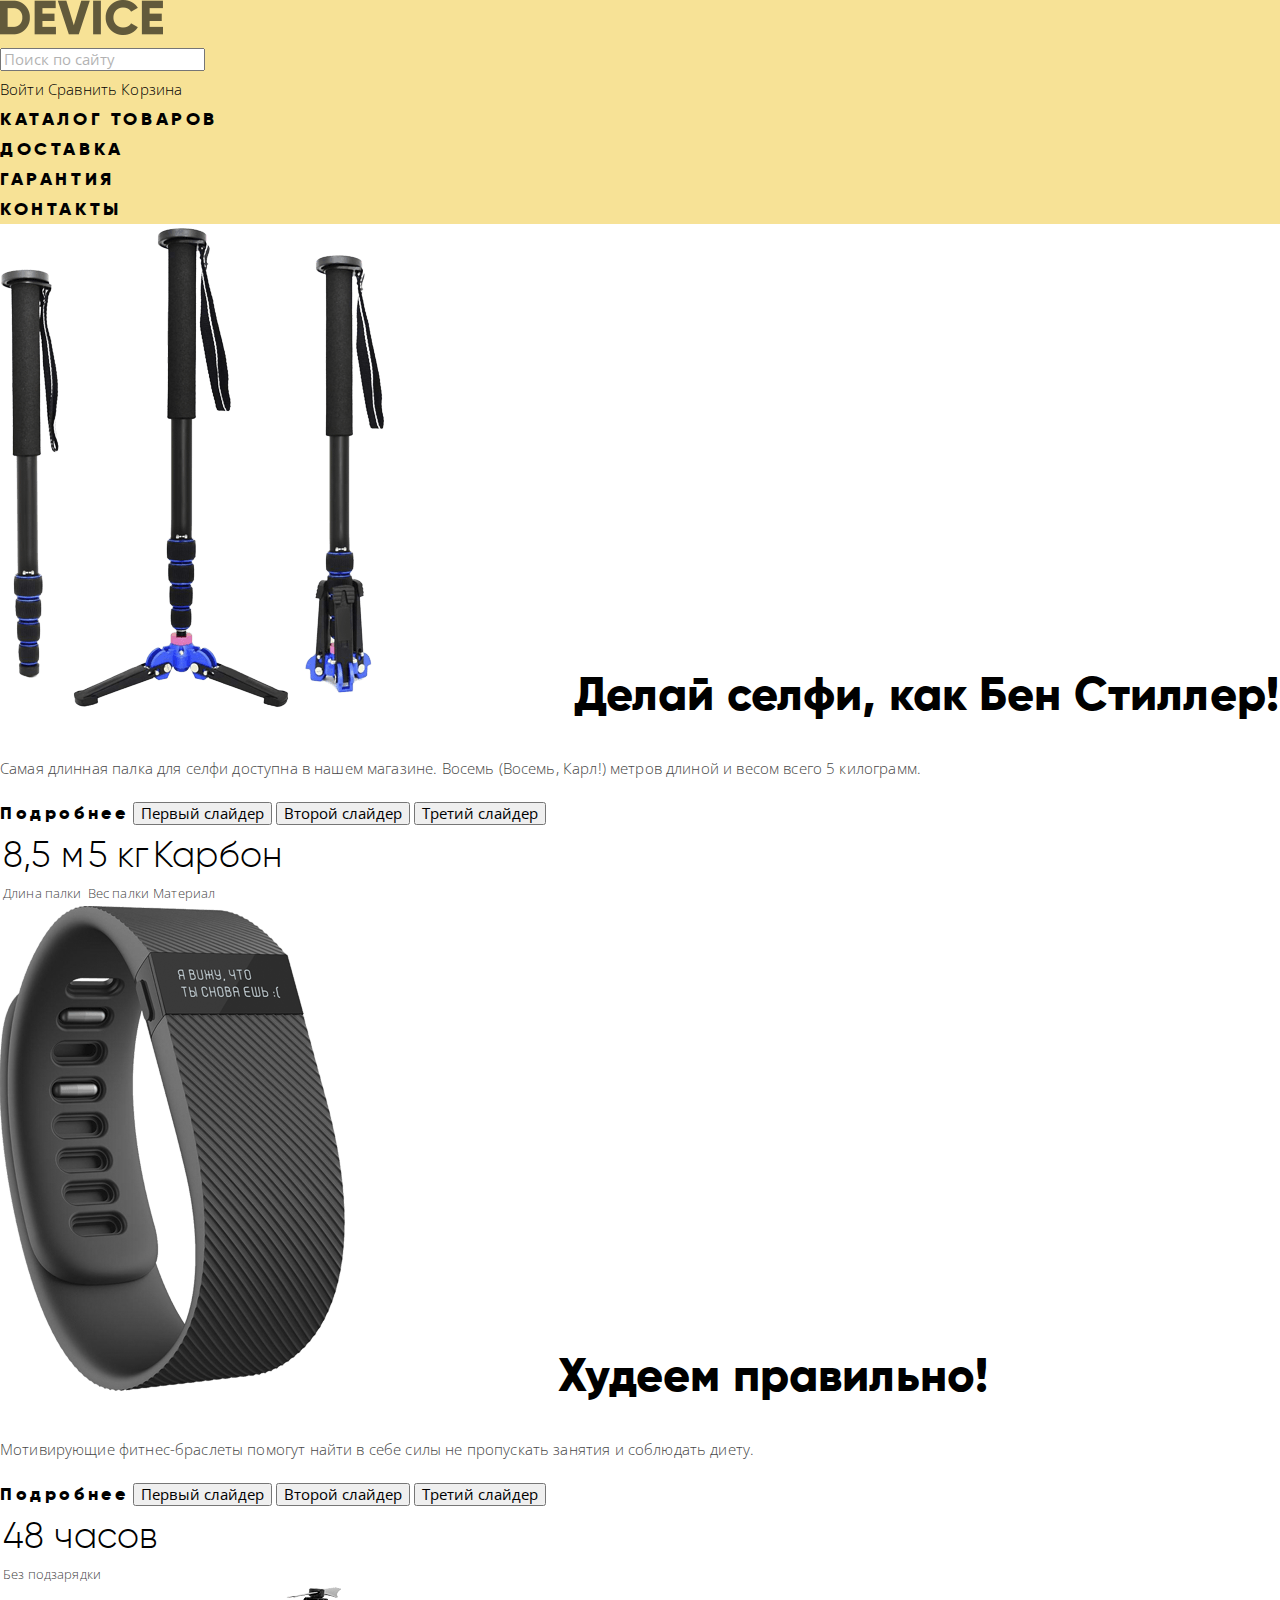
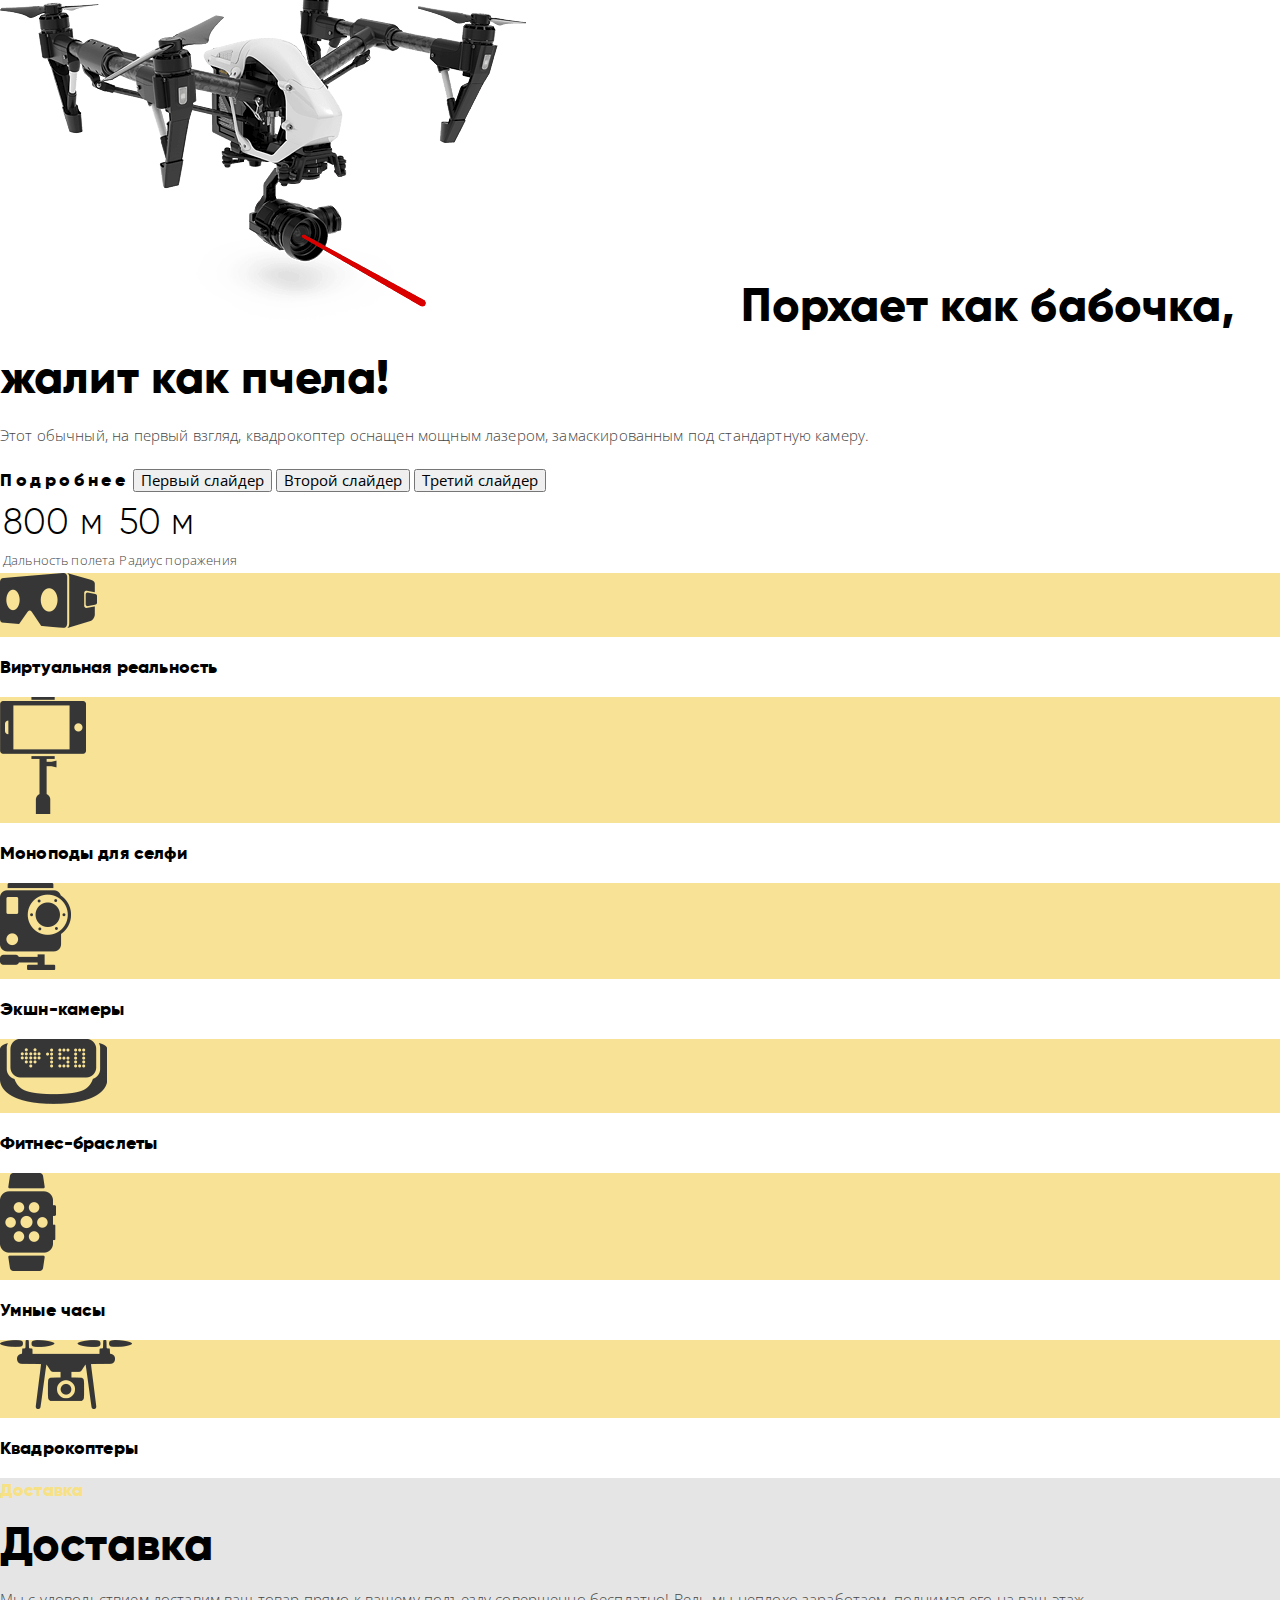
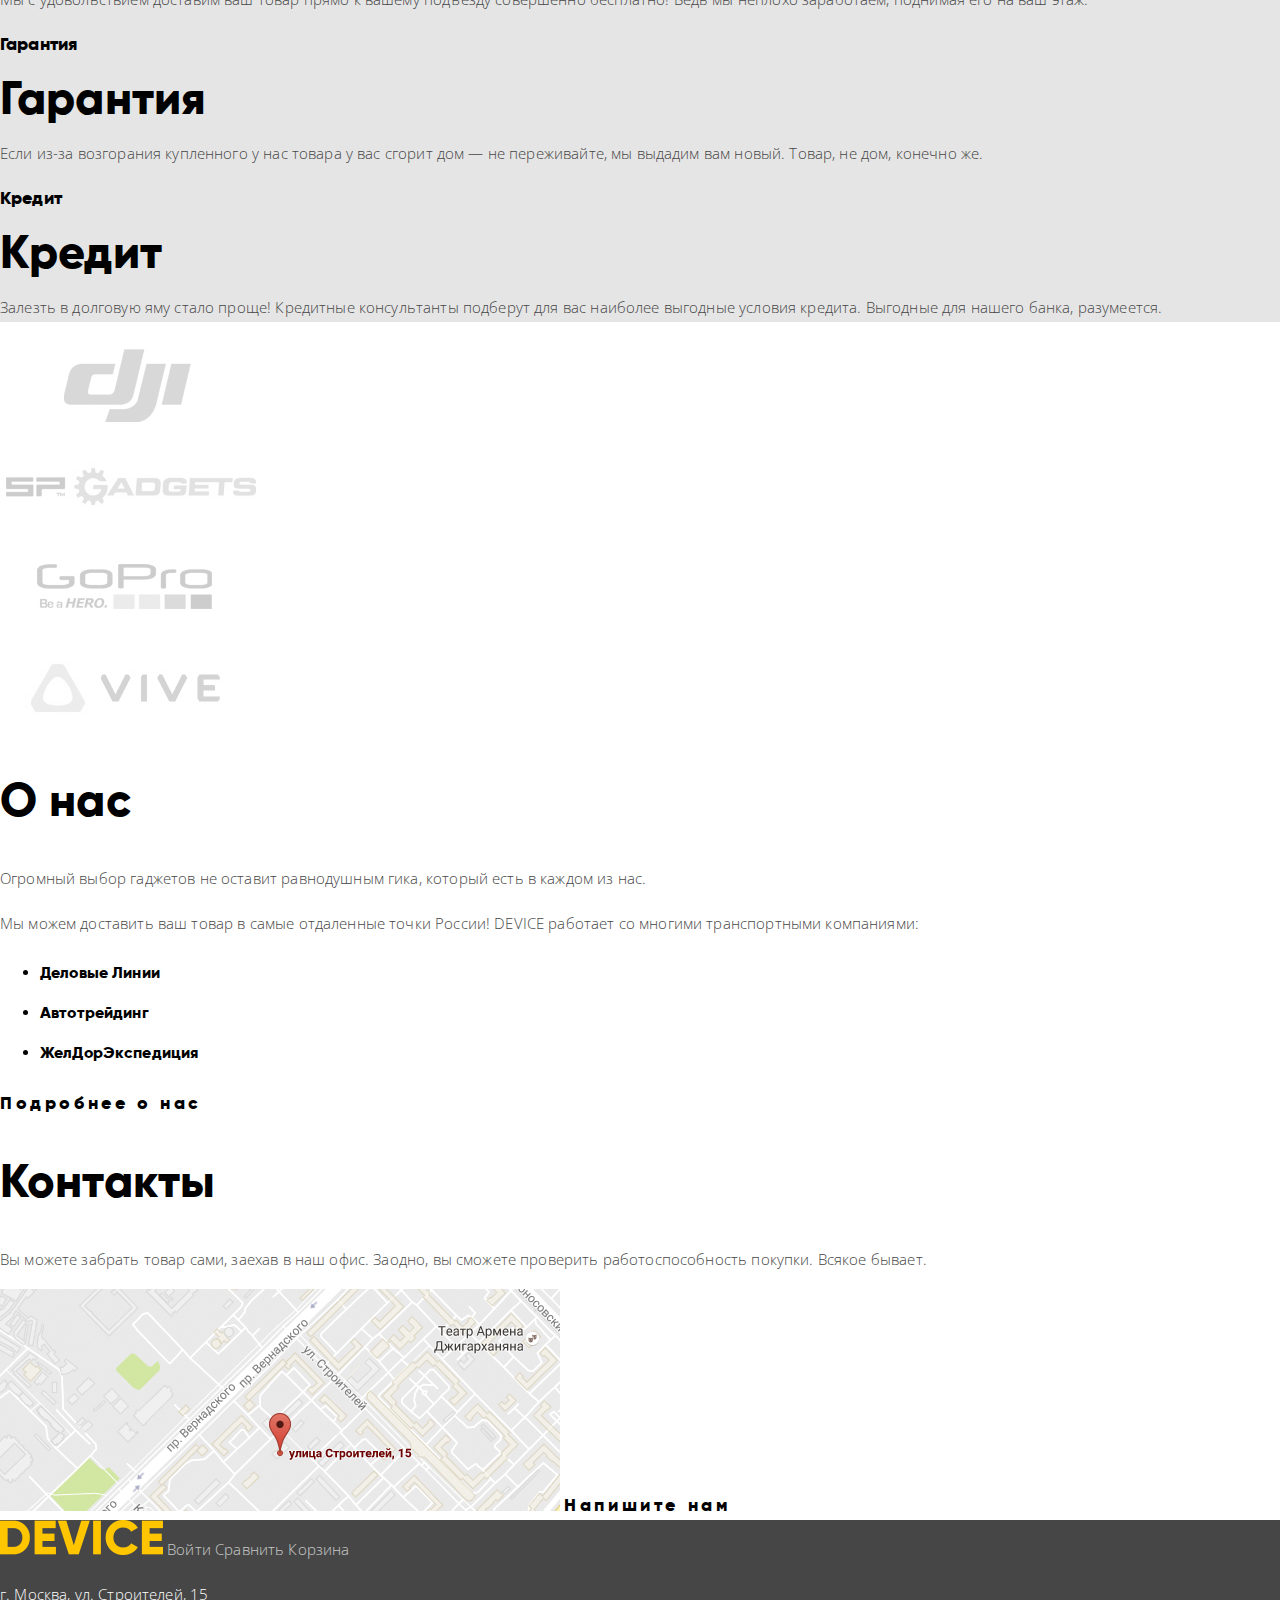
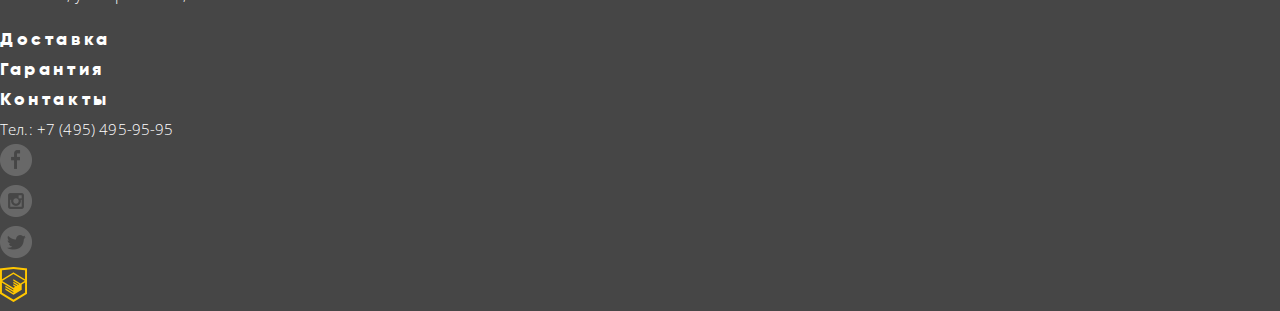
<file: index.html>
<!DOCTYPE html>
<html lang="ru">

<head>
  <meta charset="utf-8">
  <title>HTML Academy: Девайс</title>
  <link href="https://fonts.googleapis.com/css?family=Open+Sans:300,400&display=swap&subset=cyrillic" rel="stylesheet">
  <link rel="stylesheet" href="css/normalize.css">
  <link rel="stylesheet" href="css/style.css">
</head>

<body>
  <header class="main-header">
    <a class="logo-link">
      <img src="img/logo.png" width="163" height="35" alt="Логотип интернет-магазина Девайс">
    </a>
    <form action="/" method="get">
      <label class="visually-hidden" for="search-field">Поиск по сайту</label>
      <input class="search-input" type="search" name="search" id="search-field" placeholder="Поиск по сайту">
      <button class="search-submit" type="submit">Найти</button>
    </form>
    <a class="link-login" href="#">Войти</a>
    <a class="link-compare" href="#">Сравнить</a>
    <a class="link-car" href="#">Корзина</a>
    <nav>
      <ul class="nav-list">
        <li class="nav-item nav-item-hover">
          <a class="nav-link" href="catalog.html">Каталог товаров</a>
          <ul class="nav-dropdown-list">
            <li><a class="nav-dropdown-link" href="#">Виртуальная реальность</a></li>
            <li><a class="nav-dropdown-link" href="#">Моноподы для селфи</a></li>
            <li><a class="nav-dropdown-link" href="#">Экшн-камеры</a></li>
            <li><a class="nav-dropdown-link" href="#">Фитнес-браслеты</a></li>
            <li><a class="nav-dropdown-link" href="#">Умные часы</a></li>
            <li><a class="nav-dropdown-link" href="#">Квадрокоптеры</a></li>
          </ul>
        </li>
        <li class="nav-item"><a class="nav-link" href="#">Доставка</a></li>
        <li class="nav-item"><a class="nav-link" href="#">Гарантия</a></li>
        <li class="nav-item"><a class="nav-link" href="#">Контакты</a></li>
      </ul>
    </nav>
  </header>

  <main>
    <h1 class="visually-hidden">Интернет-магазин Device</h1>
    <section>
      <h2 class="visually-hidden">Популярные товары</h2>
      <ol class="slider-list">
        <li class="slider-item slider-item-active">
          <img src="img/slider-1.png" width="384" height="486" alt="Самая длинная палка для селфи">
          <span class="slider-counter">01</span>
          <b class="slider-attention">Делай селфи, как Бен Стиллер!</b>
          <p>Самая длинная палка для селфи доступна в нашем магазине. Восемь (Восемь, Карл!) метров длиной и весом всего 5 килограмм.</p>
          <a class="main-link" href="#">Подробнее</a>
          <button type="button">Первый слайдер</button>
          <button type="button">Второй слайдер</button>
          <button type="button">Третий слайдер</button>
          <table class="characteristic">
            <tr>
              <td class="characteristic-value">8,5 м</td>
              <td class="characteristic-value">5 кг</td>
              <td class="characteristic-value">Карбон</td>
            </tr>
            <tr>
              <td class="characteristic-property">Длина палки</td>
              <td class="characteristic-property">Вес палки</td>
              <td class="characteristic-property">Материал</td>
            </tr>
          </table>
        </li>
        <li class="slider-item">
          <img src="img/slider-2.png" width="345" height="485" alt="Мотивирующий фитнес-браслет">
          <span class="slider-counter">02</span>
          <b class="slider-attention">Худеем правильно!</b>
          <p>Мотивирующие фитнес-браслеты помогут найти в себе силы не пропускать занятия и соблюдать диету.</p>
          <a class="main-link" href="#">Подробнее</a>
          <button type="button">Первый слайдер</button>
          <button type="button">Второй слайдер</button>
          <button type="button">Третий слайдер</button>
          <table class="characteristic">
            <tr>
              <td class="characteristic-value">48 часов</td>
            </tr>
            <tr>
              <td class="characteristic-property">Без подзарядки</td>
            </tr>
          </table>
        </li>
        <li class="slider-item">
          <img src="img/slider-3.png" width="526" height="334" alt="квадрокоптер">
          <span class="slider-counter">03</span>
          <b class="slider-attention">Порхает как бабочка, жалит как пчела!</b>
          <p>Этот обычный, на первый взгляд, квадрокоптер оснащен мощным лазером, замаскированным под стандартную камеру.</p>
          <a class="main-link" href="#">Подробнее</a>
          <button type="button">Первый слайдер</button>
          <button type="button">Второй слайдер</button>
          <button type="button">Третий слайдер</button>
          <table class="characteristic">
            <tr>
              <td class="characteristic-value">800 м</td>
              <td class="characteristic-value">50 м</td>
            </tr>
            <tr>
              <td class="characteristic-property">Дальность полета</td>
              <td class="characteristic-property">Радиус поражения</td>
            </tr>
          </table>
        </li>
      </ol>
    </section>

    <section>
      <h2 class="visually-hidden">Категории интернет-магазина</h2>
      <ul class="category-list">
        <li class="category-item">
          <a href="#">
            <div class="category-yellow-wrapper">
              <img src="img/popular-1.png" width="97" height="55" alt="Очки виртуальной реальности">
            </div>
            <h3 class="category-title">Виртуальная реальность</h3>
          </a>
        </li>
        <li class="category-item">
          <a href="#">
            <div class="category-yellow-wrapper">
              <img src="img/popular-2.png" width="86" height="117" alt="Монопод для селфи">
            </div>
            <h3 class="category-title">Моноподы для селфи</h3>
          </a>
        </li>
        <li class="category-item">
          <a href="#">
            <div class="category-yellow-wrapper">
              <img src="img/popular-3.png" width="71" height="87" alt="Экшн-камеры">
            </div>
            <h3 class="category-title">Экшн-камеры</h3>
          </a>
        </li>
        <li class="category-item">
          <a href="#">
            <div class="category-yellow-wrapper">
              <img src="img/popular-4.png" width="107" height="65" alt="Фитнес-браслет">
            </div>
            <h3 class="category-title">Фитнес-браслеты</h3>
          </a>
        </li>
        <li class="category-item">
          <a href="#">
            <div class="category-yellow-wrapper">
              <img src="img/popular-5.png" width="56" height="98" alt="Умные часы">
            </div>
            <h3 class="category-title">Умные часы</h3>
          </a>
        </li>
        <li class="category-item">
          <a href="#">
            <div class="category-yellow-wrapper">
              <img src="img/poppular-6.png" width="132" height="69" alt="Квадрокоптер">
            </div>
            <h3 class="category-title">Квадрокоптеры</h3>
          </a>
        </li>
      </ul>
    </section>

    <section class="info">
      <h2 class="visually-hidden">Дополнительная информация</h2>
      <ul class="info-list">
        <li>
          <h3 class="info-title info-title-active">Доставка</h3>
          <b class="info-name">Доставка</b>
          <p>Мы с удовольствием доставим ваш товар прямо к вашему подъезду совершенно бесплатно! Ведь мы неплохо заработаем, поднимая его на ваш этаж.</p>
        </li>
        <li>
          <h3 class="info-title">Гарантия</h3>
          <b class="info-name">Гарантия</b>
          <p>Если из-за возгорания купленного у нас товара у вас сгорит дом — не переживайте, мы выдадим вам новый. Товар, не дом, конечно же.</p>
        </li>
        <li>
          <h3 class="info-title">Кредит</h3>
          <b class="info-name">Кредит</b>
          <p>Залезть в долговую яму стало проще! Кредитные консультанты подберут для вас наиболее выгодные условия кредита. Выгодные для нашего банка, разумеется.</p>
        </li>
      </ul>
    </section>

    <section>
      <h2 class="visually-hidden">Партнеры</h2>
      <ul class="partners-list">
        <li class="partners-item partners-item-one">
          <img src="img/logo-1.jpg" width="260" height="100" alt="Партнер dji">
        </li>
        <li class="partners-item partners-item-two">
          <img src="img/logo-2.jpg" width="260" height="100" alt="Партнер sp gadjets">
        </li>
        <li class="partners-item partners-item-three">
          <img src="img/logo-3.jpg" width="260" height="100" alt="Партнер go pro">
        </li>
        <li class="partners-item partners-item-four">
          <img src="img/logo-4.jpg" width="260" height="100" alt="Партнер vive">
        </li>
      </ul>
    </section>

    <section>
      <h2 class="title-h2">О нас</h2>
      <p>Огромный выбор гаджетов не оставит равнодушным гика, который есть в каждом из нас.</p>
      <p>Мы можем доставить ваш товар в самые отдаленные точки России! DEVICE работает со многими транспортными компаниями:</p>
      <ul class="about-list">
        <li class="about-item">Деловые Линии</li>
        <li class="about-item">Автотрейдинг</li>
        <li class="about-item">ЖелДорЭкспедиция</li>
      </ul>
      <a class="main-link" href="#">Подробнее о нас</a>
    </section>

    <section>
      <h2 class="title-h2">Контакты</h2>
      <p>Вы можете забрать товар сами, заехав в наш офис. Заодно, вы сможете проверить работоспособность покупки. Всякое бывает.</p>
      <img src="img/map.jpg" width="560" height="222" alt="Офис магазина: город Москва, улица строителей, дом 15">
      <a class="main-link" href="#">Напишите нам</a>
    </section>
  </main>

  <footer class="main-footer">
    <a class="logo-link">
      <img src="img/logo_footer.png" width="163" height="35" alt="Логотип интернет-магазина Девайс">
    </a>
    <a class="link-login link-login-white" href="#">Войти</a>
    <a class="link-compare link-compare-white" href="#">Сравнить</a>
    <a class="link-car link-car-white" href="#">Корзина</a>
    <p class="footer-address">г. Москва, ул. Строителей, 15</p>
    <ul class="nav-footer">
      <li><a class="nav-footer-link" href="#">Доставка</a></li>
      <li><a class="nav-footer-link" href="#">Гарантия</a></li>
      <li><a class="nav-footer-link" href="#">Контакты</a></li>
    </ul>
    <a class="phone-link" href="tel:+74954959595">Тел.: +7 (495) 495-95-95</a>
    <ul class="social-list">
      <li><a class="social-link" href="#"><img src="img/fb.png" width="32" height="32" alt="Фейсбук"></a></li>
      <li><a class="social-link" href="#"><img src="img/instagram.png" width="32" height="32" alt="Инстаграм"></a></li>
      <li><a class="social-link" href="#"><img src="img/twitter.png" width="32" height="32" alt="Твитер"></a></li>
    </ul>
    <a class="parthers-link" href="https://htmlacademy.ru/">
      <img src="img/logo-html.png" width="27" height="35" alt="логотип htmlacademy">
    </a>
  </footer>

  <section class="feedback">
    <h3 class="visually-hidden">Отправить сообщение</h3>
    <form action="/" method="post">
      <p>
        <label for="name-field">Ваше имя:</label>
        <input type="text" name="name" id="name-field" placeholder="Имя Фамилия">
      </p>
      <p>
        <label for="email-field">Ваш e-mail:</label>
        <input type="email" name="email" id="email-field" placeholder="email@example.com">
      </p>
      <p>
        <label for="text-field">Текст письма:</label>
        <textarea name="text" id="text-field" cols="30" rows="10">В свободной форме</textarea>
      </p>
      <button type="submit">Отправить</button>
    </form>
    <button type="button">Закрыть окно отправки сообщения</button>
  </section>

  <section class="addres">
    <h3 class="visually-hidden">Как к нам проехать</h3>
    <img src="img/map-big.jpg" width="960" height="559" alt="Офис магазина: город Москва, улица строителей, дом 15">
    <p>
      <button type="button">Закрыть окно проезда к магазину</button>
    </p>
  </section>
</body>

</html>
</file>
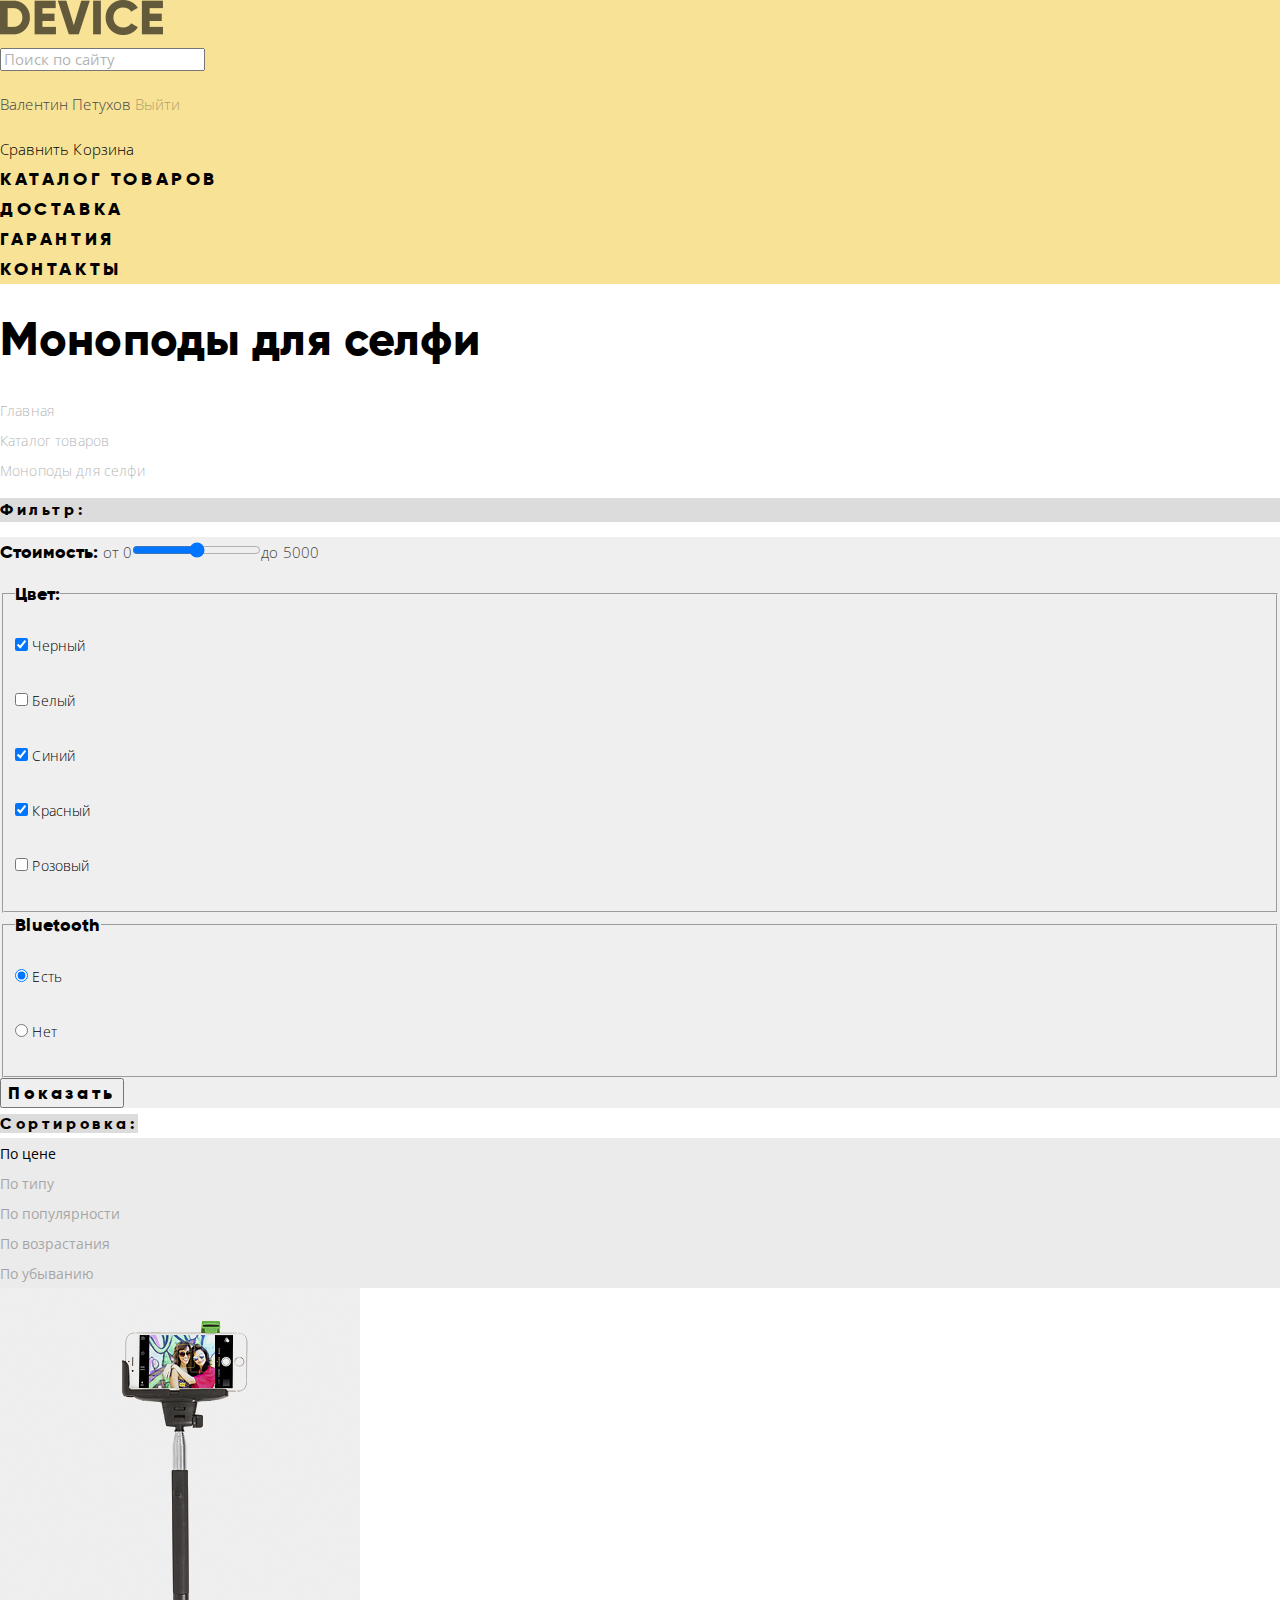
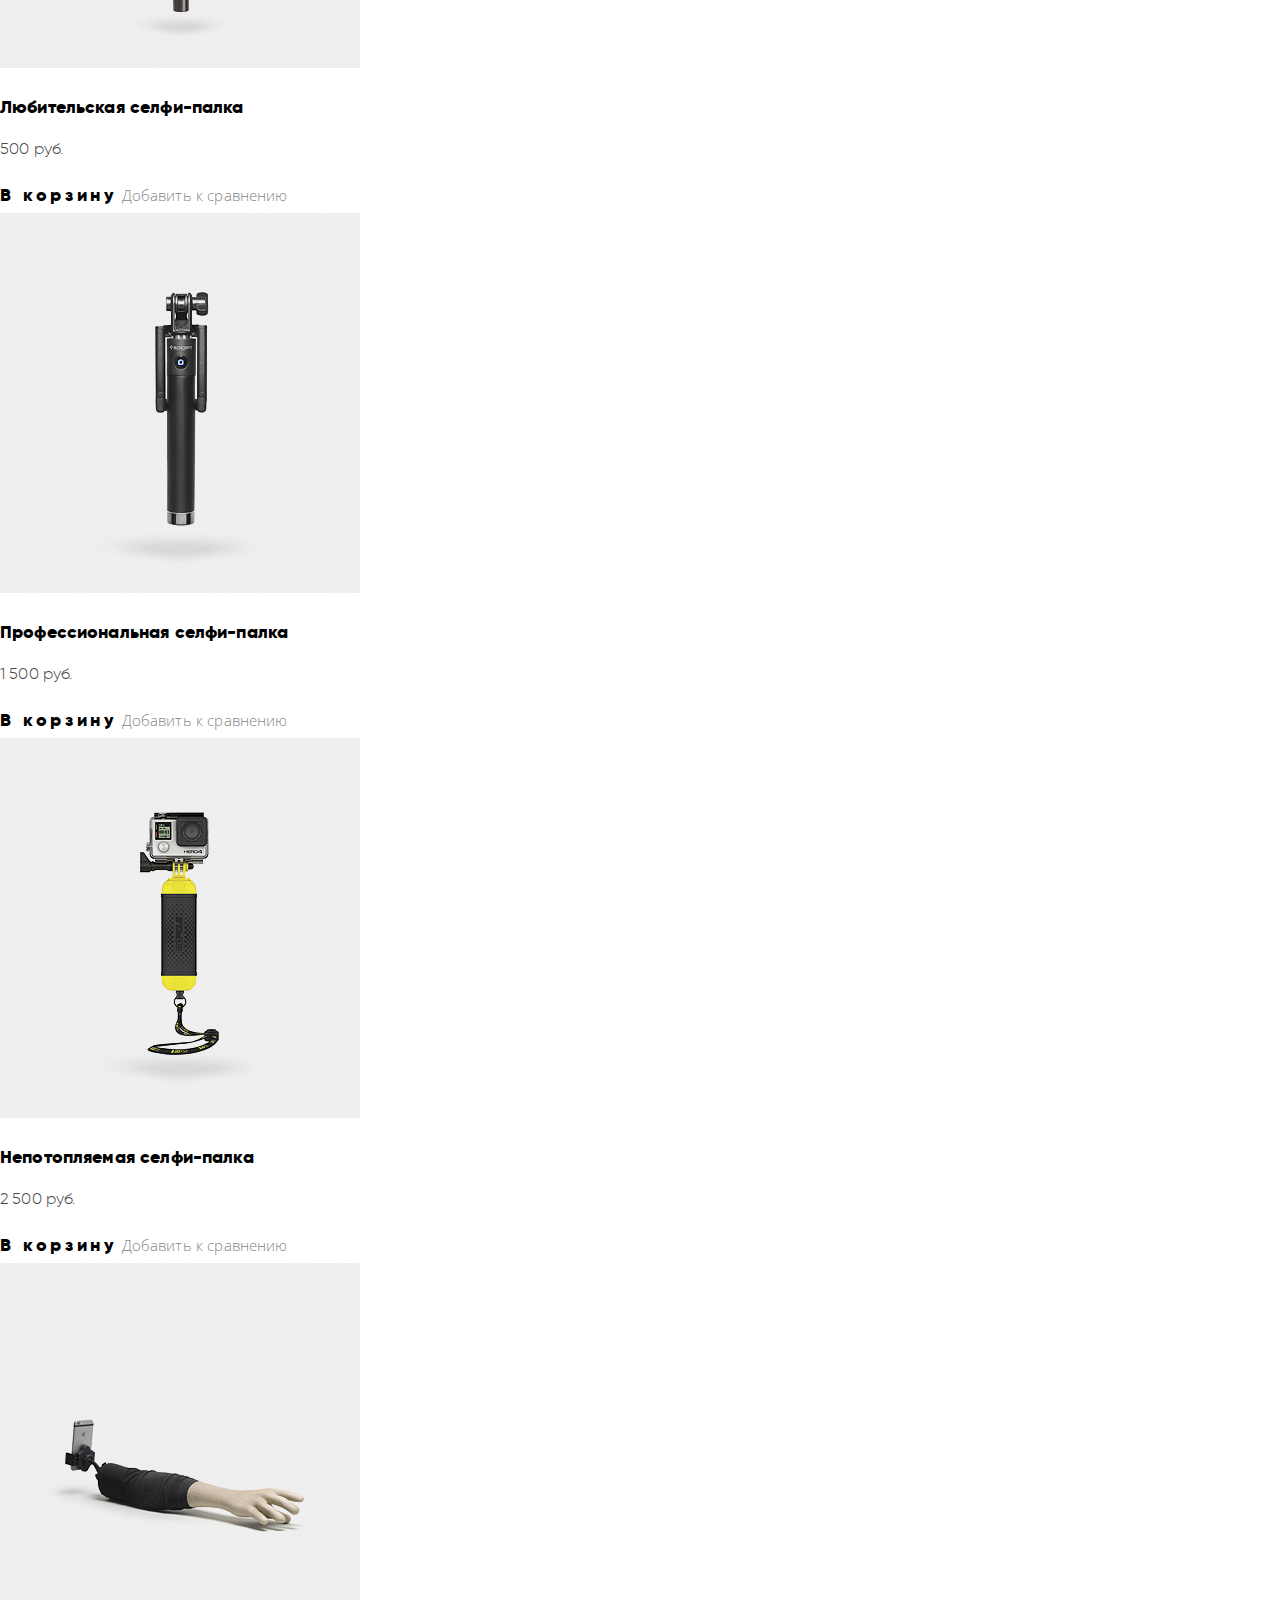
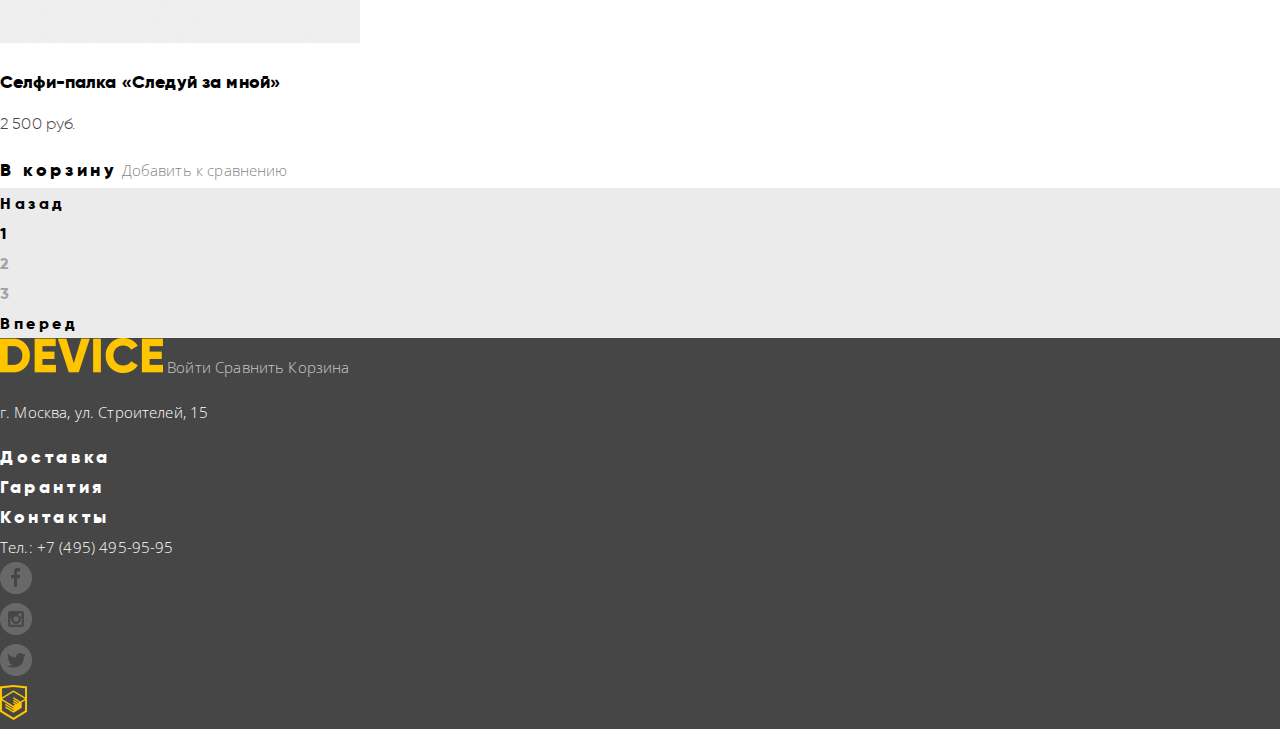
<file: catalog.html>
<!DOCTYPE html>
<html lang="ru">

<head>
  <meta charset="utf-8">
  <title>HTML Academy: Девайс</title>
  <link href="https://fonts.googleapis.com/css?family=Open+Sans:300,400&display=swap&subset=cyrillic" rel="stylesheet">
  <link rel="stylesheet" href="css/normalize.css">
  <link rel="stylesheet" href="css/style.css">
</head>

<body>
  <header class="main-header">
    <a class="logo-link" href="index.html">
      <img src="img/logo.png" width="163" height="35" alt="Логотип интернет-магазина Девайс">
    </a>
    <form action="/" method="get">
      <label class="visually-hidden" for="search-field">Поиск по сайту</label>
      <input class="search-input" type="search" name="search" id="search-field" placeholder="Поиск по сайту">
      <button class="search-submit" type="submit">Найти</button>
    </form>
    <p class="link-login-name">Валентин Петухов
      <a class="link-login" href="#">Выйти</a>
    </p>
    <a class="link-compare" href="#">Сравнить</a>
    <a class="link-car" href="#">Корзина</a>
    <nav>
      <ul class="nav-list">
        <li class="nav-item nav-item-hover"><a class="nav-link">Каталог товаров</a>
          <ul class="nav-dropdown-list">
            <li><a class="nav-dropdown-link" href="#">Виртуальная реальность</a></li>
            <li><a class="nav-dropdown-link" href="#">Моноподы для селфи</a></li>
            <li><a class="nav-dropdown-link" href="#">Экшн-камеры</a></li>
            <li><a class="nav-dropdown-link" href="#">Фитнес-браслеты</a></li>
            <li><a class="nav-dropdown-link" href="#">Умные часы</a></li>
            <li><a class="nav-dropdown-link" href="#">Квадрокоптеры</a></li>
          </ul>
        </li>
        <li class="nav-item"><a class="nav-link" href="#">Доставка</a></li>
        <li class="nav-item"><a class="nav-link" href="#">Гарантия</a></li>
        <li class="nav-item"><a class="nav-link" href="#">Контакты</a></li>
      </ul>
    </nav>
  </header>

  <main>
    <h1 class="main-title">Моноподы для селфи</h1>
    <ul class="breadcrumbs">
      <li class="breadcrumbs-item"><a class="breadcrumbs-link" href="index.html">Главная</a></li>
      <li class="breadcrumbs-item"><a class="breadcrumbs-link" href="catalog.html">Каталог товаров</a></li>
      <li class="breadcrumbs-item"><a class="breadcrumbs-link">Моноподы для селфи</a></li>
    </ul>

    <section>
      <h2 class="filter-title">Фильтр:</h2>
      <form class="filter" action="/" method="get">
        <p>
          <label class="filter-label-title" for="price-field">Стоимость:</label>
          от 0<input type="range" name="price" id="price-field">до 5000
        </p>
        <fieldset>
          <legend class="filter-label-title">Цвет:</legend>
          <p>
            <input class="filter-checkbox" type="checkbox" name="color-black" id="color-black-field" checked>
            <label class="filter-label" for="color-black-field">Черный</label>
          </p>
          <p>
            <input class="filter-checkbox" type="checkbox" name="color-white" id="color-white-field">
            <label class="filter-label" for="color-white-field">Белый</label>
          </p>
          <p>
            <input class="filter-checkbox" type="checkbox" name="color-blue" id="color-blue-field" checked>
            <label class="filter-label" for="color-blue-field">Синий</label>
          </p>
          <p>
            <input class="filter-checkbox" type="checkbox" name="color-red" id="color-red-field" checked>
            <label class="filter-label" for="color-red-field">Красный</label>
          </p>
          <p>
            <input class="filter-checkbox" type="checkbox" name="color-ping" id="color-ping-field">
            <label class="filter-label" for="color-ping-field">Розовый</label>
          </p>
        </fieldset>
        <fieldset>
          <legend class="filter-label-title">Bluetooth</legend>
          <p>
            <input class="filter-radio" type="radio" name="bluetooth" value="on" id="bluetooth-field-on" checked>
            <label class="filter-label" for="bluetooth-field-on">Есть</label>
          </p>
          <p>
            <input class="filter-radio" type="radio" name="bluetooth" value="off" id="bluetooth-field-off">
            <label class="filter-label" for="bluetooth-field-on">Нет</label>
          </p>
        </fieldset>
        <button class="main-link" type="submit">Показать</button>
      </form>
    </section>

    <section>
      <h2 class="visually-hidden">Каталог товаров</h2>
      <b class="sort-title">Сортировка:</b>
      <ul class="sort-list">
        <li class="sort-item"><a class="sort-link sort-link-active" href="#">По цене</a></li>
        <li class="sort-item"><a class="sort-link" href="#">По типу</a></li>
        <li class="sort-item"><a class="sort-link" href="#">По популярности</a></li>
        <li class="sort-item"><a class="sort-link" href="#">По возрастания</a></li>
        <li class="sort-item"><a class="sort-link" href="#">По убыванию</a></li>
      </ul>
      <ul class="product-list">
        <li>
          <article>
            <img src="img/item-1.jpg" width="360" height="380" alt="Любительская селфи-палка">
            <a class="product-link" href="#">
              <h3 class="product-title">Любительская селфи-палка</h3>
            </a>
            <p class="product-price">500 руб.</p>
            <a class="main-link" href="#">В корзину</a>
            <a class="compare-add" href="#">Добавить к сравнению</a>
          </article>
        </li>
        <li>
          <article>
            <img src="img/item-2.jpg" width="360" height="380" alt="Профессиональная селфи-палка">
            <a class="product-link" href="#">
              <h3 class="product-title">Профессиональная селфи-палка</h3>
            </a>
            <p class="product-price">1 500 руб.</p>
            <a class="main-link" href="#">В корзину</a>
            <a class="compare-add" href="#">Добавить к сравнению</a>
          </article>
        </li>
        <li>
          <article>
            <img src="img/item-3.jpg" width="360" height="380" alt="Непотопляемая селфи-палка">
            <a class="product-link" href="#">
              <h3 class="product-title">Непотопляемая селфи-палка</h3>
            </a>
            <p class="product-price">2 500 руб.</p>
            <a class="main-link" href="#">В корзину</a>
            <a class="compare-add" href="#">Добавить к сравнению</a>
          </article>
        </li>
        <li>
          <article>
            <img src="img/item-4.jpg" width="360" height="380" alt="Селфи-палка «Следуй за мной»">
            <a class="product-link" href="#">
              <h3 class="product-title">Селфи-палка «Следуй за мной»</h3>
            </a>
            <p class="product-price">2 500 руб.</p>
            <a class="main-link" href="#">В корзину</a>
            <a class="compare-add" href="#">Добавить к сравнению</a>
          </article>
        </li>
      </ul>
      <ul class="pagination">
        <li><a class="pagination-link pagination-active pagination-back" href="#">Назад</a></li>
        <li><a class="pagination-link pagination-active">1</a></li>
        <li><a class="pagination-link" href="#">2</a></li>
        <li><a class="pagination-link" href="#">3</a></li>
        <li><a class="pagination-link pagination-active pagination-forward" href="#">Вперед</a></li>
      </ul>
    </section>
  </main>

  <footer class="main-footer">
    <a class="logo-link">
      <img src="img/logo_footer.png" width="163" height="35" alt="Логотип интернет-магазина Девайс">
    </a>
    <a class="link-login link-login-white" href="#">Войти</a>
    <a class="link-compare link-compare-white" href="#">Сравнить</a>
    <a class="link-car link-car-white" href="#">Корзина</a>
    <p class="footer-address">г. Москва, ул. Строителей, 15</p>
    <ul class="nav-footer">
      <li><a class="nav-footer-link" href="#">Доставка</a></li>
      <li><a class="nav-footer-link" href="#">Гарантия</a></li>
      <li><a class="nav-footer-link" href="#">Контакты</a></li>
    </ul>
    <a class="phone-link" href="tel:+74954959595">Тел.: +7 (495) 495-95-95</a>
    <ul class="social-list">
      <li><a class="social-link" href="#"><img src="img/fb.png" width="32" height="32" alt="Фейсбук"></a></li>
      <li><a class="social-link" href="#"><img src="img/instagram.png" width="32" height="32" alt="Инстаграм"></a></li>
      <li><a class="social-link" href="#"><img src="img/twitter.png" width="32" height="32" alt="Твитер"></a></li>
    </ul>
    <a class="parthers-link" href="https://htmlacademy.ru/">
      <img src="img/logo-html.png" width="27" height="35" alt="логотип htmlacademy">
    </a>
  </footer>
</body>

</html>
</file>
<file: css/style.css>
@font-face {
  font-family: 'Gilroy';
  src: 
    local('Gilroy'),
    url('../fonts/GilroyLight/GilroyLight.woff2') format('woff2'),
    url('../fonts/GilroyLight/GilroyLight.woff') format('woff');
  font-weight: 200;
  font-style: normal;
}

@font-face {
  font-family: 'Gilroy';
  src: 
    local('Gilroy'),
    url('../fonts/GilroyExtraBold/GilroyExtraBold.woff2') format('woff2'),
    url('../fonts/GilroyExtraBold/GilroyExtraBold.woff') format('woff');
  font-weight: 800;
  font-style: normal;
}

*,
*::after,
*::before {
  box-sizing: border-box;
}

body {
  margin: 0;
  padding: 0;
  font-family: 'Open Sans', 'Arial', sans-serif;
  font-size: 15px;
  line-height: 30px;
  letter-spacing: 0.15px;
  font-weight: 300;
  color: #464646;
}

img {
  max-width: 100%;
}

a {
  text-decoration: none;
}

.visually-hidden {
  position: absolute;
  width: 1px;
  height: 1px;
  margin: -1px;
  border: 0;
  padding: 0;
  clip: rect(0 0 0 0);
  overflow: hidden;
}

.main-header {
  background-color: #f7e296;
}

.logo-link:hover {
  opacity: 0.6;
}

.logo-link:active {
  opacity: 0.3;
}

.search-input::placeholder {
  color: #000000;
  opacity: 0.3;
}

.search-input:hover::placeholder {
  opacity: 0.6;
}

.search-input:focus::placeholder {
  opacity: 1;
}

.search-submit {
  display: none;
}

.search-input:focus ~ .search-submit {
  display: block;
}

.link-login-name .link-login{
  opacity: 0.3;
}

.link-login,
.link-compare,
.link-car {
  color: #000000;
}

.link-login:hover,
.link-compare:hover,
.link-car:hover {
  opacity: 0.6;
}

.link-login:active,
.link-compare:active,
.link-car:active {
  opacity: 0.3;
}

.nav-list,
.nav-dropdown-list,
.category-list,
.info-list,
.partners-list,
.nav-footer,
.social-list,
.breadcrumbs,
.sort-list,
.product-list,
.pagination {
  margin: 0;
  padding: 0;
  list-style: none;
}

.nav-dropdown-list {
  display: none;
}

.nav-item-hover:hover .nav-dropdown-list {
  display: block;
}

.nav-link {
  font-family: 'Gilroy', 'Arial', sans-serif;
  font-size: 18px;
  line-height: 24px;
  letter-spacing: 3.6px;
  font-weight: 800;
  color: #000000;
  text-transform: uppercase;
}

.nav-link:hover {
  opacity: 0.6;
}

.nav-link:active {
  opacity: 0.3;
}

.nav-dropdown-link {
  line-height: 36px;
  color: #000000;
}

.nav-dropdown-link:hover {
  opacity: 0.6;
}

.nav-dropdown-link:active {
  opacity: 0.3;
}

.slider-list {
  margin: 0;
  padding: 0;
  list-style: none;
}

.slider-counter {
  text-align: right;
  font-family: 'Gilroy', 'Arial', sans-serif;
  font-size: 179px;
  line-height: 179px;
  font-weight: 800;
  color: #ffffff;
}

.slider-attention {
  font-family: 'Gilroy', 'Arial', sans-serif;
  font-size: 47px;
  line-height: 56px;
  font-weight: 800;
  color: #000000;
}

.main-link {
  text-align: center;
  font-family: 'Gilroy', 'Arial', sans-serif;
  font-size: 18px;
  line-height: 24px;
  letter-spacing: 3.6px;
  font-weight: 800;
  color: #000000;
}

.characteristic-value {
  font-family: 'Gilroy', 'Arial', sans-serif;
  font-size: 36px;
  line-height: 48px;
  font-weight: 200;
  color: #000000;
}

.characteristic-property {
  font-size: 13px;
  line-height: 20px;
  font-weight: 200;
}

.category-item:active{
  opacity: 0.3;
}

.category-yellow-wrapper {
  background-color: #f7e296;
}

.category-yellow-wrapper:hover {
  background-color: #f0c52e;
}

.category-title {
  font-family: 'Gilroy', 'Arial', sans-serif;
  font-size: 18px;
  line-height: 24px;
  font-weight: 800;
  color: #000000;
}

.info {
  background-color: #e5e5e5;
}

.info-title {
  font-family: 'Gilroy', 'Arial', sans-serif;
  font-size: 18px;
  line-height: 24px;
  font-weight: 800;
  color: #000000;
}

.info-title-active {
  color: #f7e184;
}

.partners-item {
  width: 260px;
  height: 100px;
}

.partners-item:hover {
  background-repeat: no-repeat;
}

.partners-item-one:hover {
  background-image: url('../img/logo-1-hover.png');
}

.partners-item-two:hover {
  background-image: url('../img/logo-2-hover.jpg');
}

.partners-item-three:hover {
  background-image: url('../img/logo-3-hover.jpg');
}

.partners-item-four:hover {
  background-image: url('../img/logo-4-hover.jpg');
}

.partners-item:hover img{
  display: none;
}

.info-name {
  font-family: 'Gilroy', 'Arial', sans-serif;
  font-size: 47px;
  line-height: 48px;
  font-weight: 800;
  color: #000000;
}

.main-title,
.title-h2 {
  font-family: 'Gilroy', 'Arial', sans-serif;
  font-size: 47px;
  line-height: 48px;
  font-weight: 800;
  color: #000000;
}

.about-item {
  font-family: 'Gilroy', 'Arial', sans-serif;
  font-size: 16px;
  line-height: 40px;
  font-weight: 800;
  color: #000000;  
}

.main-footer {
  background-color: #464646;
}

.link-login-white,
.link-compare-white,
.link-car-white {
  opacity: 0.7;
  color: #ffffff;
}

.link-login-white:hover,
.link-compare-white:hover,
.link-car-white:hover {
  opacity: 1;
}

.link-login-white:active,
.link-compare-white:active,
.link-car-white:active {
  opacity: 0.3;
}

.footer-address {
  color: #ffffff;
}

.nav-footer-link {
  font-family: 'Gilroy', 'Arial', sans-serif;
  font-size: 18px;
  line-height: 24px;
  letter-spacing: 3.6px;
  font-weight: 800;
  color: #ffffff;
}

.nav-footer-link:hover {
  opacity: 0.6;
}

.nav-footer-link:active {
  opacity: 0.3;
}

.phone-link {
  color: #ffffff;
}

.social-link {
  opacity: 0.3;
}

.social-link:hover {
  opacity: 1;
}

.social-link:active {
  opacity: 0.1;
}

.parthers-link:hover {
  opacity: 0.6;
}

.parthers-link:active {
  opacity: 0.3;
}

.breadcrumbs-link {
  font-size: 14px;
  line-height: 24px;
  color: #000000;
  opacity: 0.3;
}

.breadcrumbs-link:hover {
  opacity: 0.6;
}

.breadcrumbs-link:active {
  opacity: 0.1;
}

.filter-title,
.sort-title {
  font-family: 'Gilroy', 'Arial', sans-serif;
  font-size: 16px;
  line-height: 24px;
  letter-spacing: 3.6px;
  font-weight: 800;
  color: #000000;
  background-color: #dcdcdc;
}

.filter {
  background-color: #efefef;
}

.filter-label-title,
.product-title {
  font-family: 'Gilroy', 'Arial', sans-serif;
  font-size: 18px;
  line-height: 24px;
  font-weight: 800;
  color: #000000;
}

.filter-label {
  font-size: 14px;
  line-height: 40px;
  color: #000000;
}

.filter-checkbox:disabled ~ .filter-label,
.filter-radio:disabled ~ .filter-label {
  color: #a6a6a6;
}

.sort-list {
  background-color: #ebebeb;
}

.sort-link {
  font-size: 14px;
  line-height: 18px;
  letter-spacing: 0;
  font-weight: 400;
  color: #000000;
  opacity: 0.3;
}

.sort-link:hover {
  opacity: 0.6;
}

.sort-link-active,
.sort-link:active {
  opacity: 1;
}

.product-price {
  font-family: 'Gilroy', 'Arial', sans-serif;
  font-size: 16px;
  line-height: 24px;
  font-weight: 200;
}

.compare-add {
  font-style: 13px;
  line-height: 36px;
  color: #000000;
  opacity: 0.5;
}

.compare-add:hover {
  opacity: 1;
}

.compare-add:active {
  opacity: 0.2;
}

.pagination {
  background-color: #ebebeb;
}

.pagination-link {
  font-family: 'Gilroy', 'Arial', sans-serif;
  font-size: 16px;
  line-height: 24px;
  letter-spacing: 3.6px;
  font-weight: 800;
  color: #000000;
  opacity: 0.3;
}

.pagination-active {
  opacity: 1;
}

.pagination-back:hover,
.pagination-forward:hover {
  background-color: #d9d9d9;
}

.pagination-back:active,
.pagination-forward:active {
  background-color: #d9d9d9;
  opacity: 0.3;
}

.feedback,
.addres {
  display: none;
}
</file>
